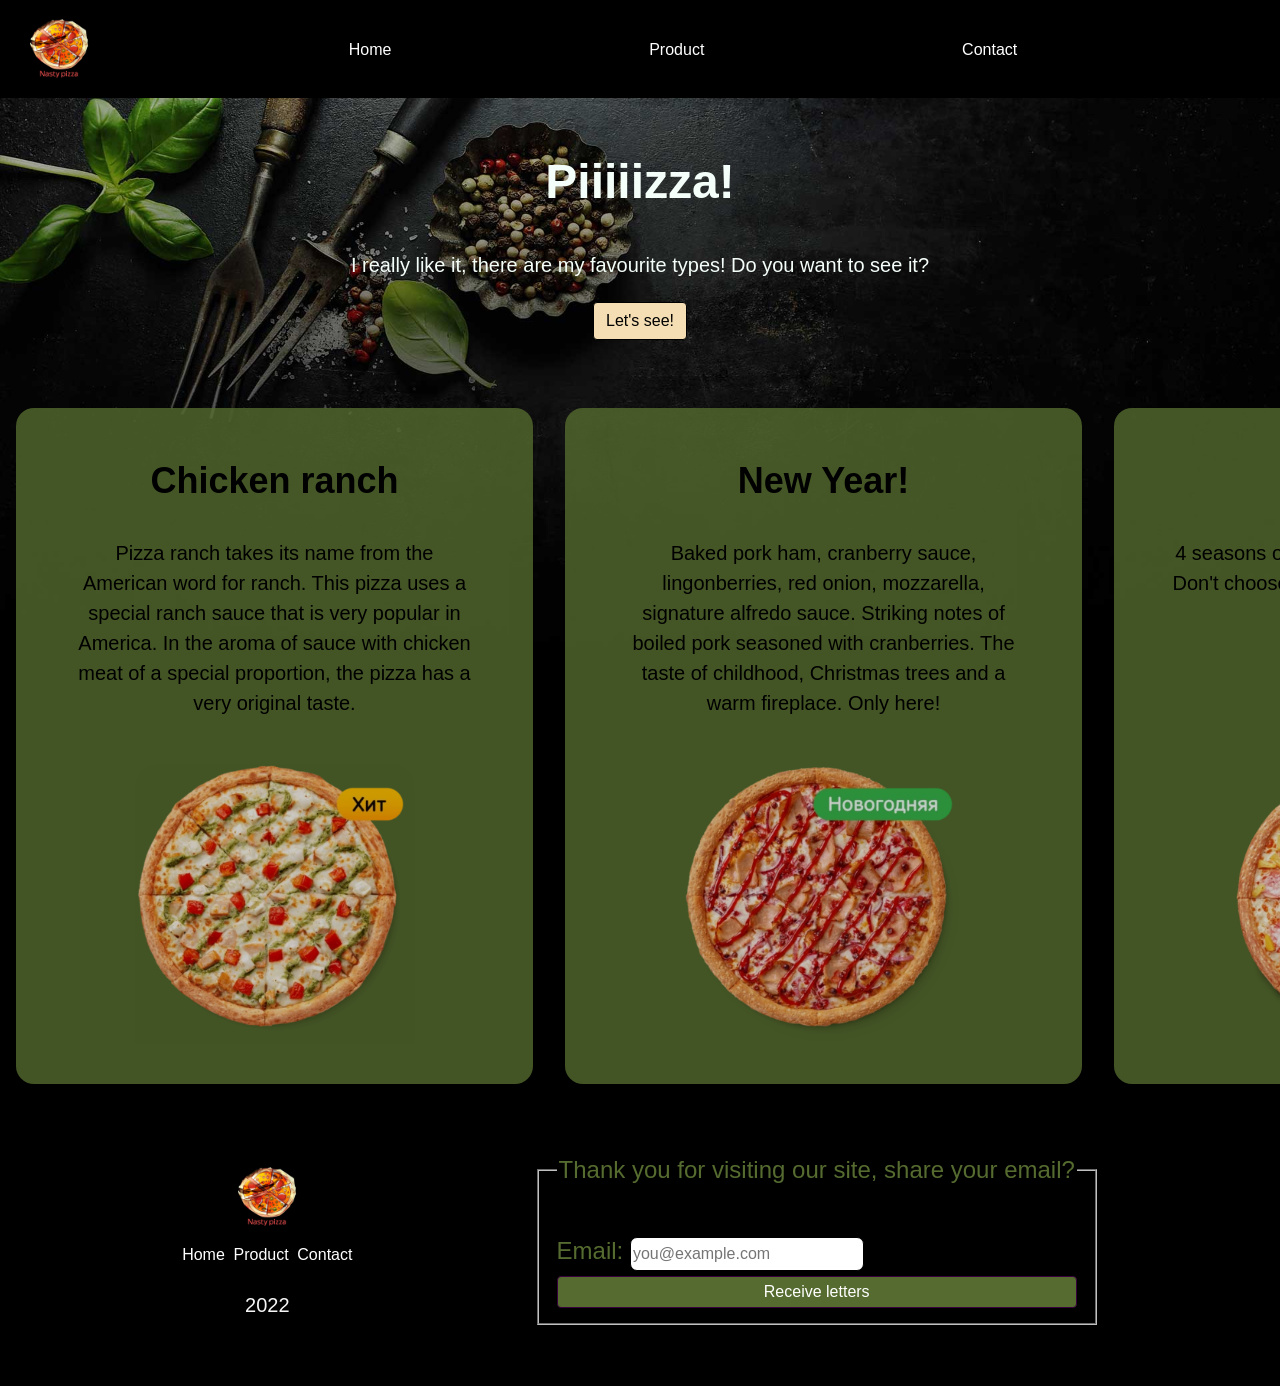
<file: index.html>
<!doctype html>
<html lang="en">
<head>
    <meta charset="UTF-8">
    <title>Document</title>
    <link href="dis.css" rel="stylesheet">
</head>
<body>

<header>
    <nav>
        <a id="link_logo" href="#home"><img src="images/img_23.png" id="logo" title="logo" alt="logo"  height="64px" width="64px"  /></a>
        <a id="link_home" href="#home">Home</a>
        <a id="link_product" href="#product">Product</a>
        <a id="link_contact" href="#contact">Contact</a>
    </nav>
</header>
<main>
    <div id="home">
        <div>
            <h1>Piiiiizza!</h1>

            <p>I really like it, there are my favourite types! Do you want to see it?</p>


            <a href="#product" >Let's see!</a>
        </div>
    </div>
    <div id="product">
        <div id="col-1">
            <div class="column-content">
                <h2>Chicken ranch</h2>

                <p>Pizza ranch takes its name from the American word for ranch. This pizza uses a special ranch sauce that is very popular in America. In the aroma of sauce with chicken meat of a special proportion, the pizza has a very original taste.</p>

            </div>
            <div class="column-image">
                <img title="p1" alt="p1" src="images/img_11.png" >
            </div>
        </div>
        <div id="col-2">
            <div class="column-content">

                <h2>New Year!</h2>
                <p>Baked pork ham, cranberry sauce, lingonberries, red onion, mozzarella, signature alfredo sauce. Striking notes of boiled pork seasoned with cranberries. The taste of childhood, Christmas trees and a warm fireplace. Only here!</p>
            </div>
            <div class="column-image">
                <img title="p2" alt="p2" src="images/img_21.png" >
            </div>
        </div>
        <div id="col-3">
            <div class="column-content">

                <h2>Two in one</h2>
                <p>4 seasons or margarita? Chicken or Salami? Don't choose! Try it, and you can't refuse too!</p>
            </div>
            <div class="column-image">

                <img title="p3" alt="p3" src="images/img_13.png" >
            </div>
        </div>
        <div id="col-4">
            <div class="column-content">
                <h2>Special</h2>
                <p>Bacon, meatballs, spicy pepperoni, mozzarella, tomatoes, mushrooms, bell peppers, red onions, garlic, special tomato sauce</p>
            </div>
            <div class="column-image">
                <img title="p4" alt="p4" src="images/img_12.png" >
            </div>
        </div>
        <div id="col-5">
            <div class="column-content">
                <h2>Carbonara</h2>
                <p>30 cm, traditional dough, 640 g
                    Bacon, cheddar and parmesan cheeses, mozzarella, tomatoes, red onion, garlic, signature alfredo sauce, Italian herbs</p>
            </div>
            <div class="column-image">
                <img title="p5" alt="p5" src="images/img_10.png" >

            </div>
        </div>

    </div>
</main>
<footer>
    <div id="contact">
        <div id="contact-col1">
            <a id="footer_link_logo" href="#home"><img id="footer_logo" title="logo" alt="logo" height="64px" width="64px" src="images/img_23.png"></a>
            <div id="footer_links">
                <a id="footer_link_home" href="#home">Home</a>
                <a id="footer_link_product" href="#product">Product</a>
                <a id="footer_link_contact" href="#contact">Contact</a>
            </div>
            <p>2022</p>
        </div>
        <div id="contact-col2">
            <form>
                <fieldset>
                <legend><h5>
                    Thank you for visiting our site, share your email?
                </h5></legend>
                <div >
                    <label for="email">Email: </label>
                    <input id="email" type="email" placeholder="you@example.com" required>
                </div>
<!--                -->
<!--                <div id="checker">-->
<!--                    <label for="checkbox"><input type="checkbox" name="email" required>I agree to receive emails</label>-->
<!--                </div>-->

                <button type="submit">Receive letters</button>
                </fieldset>
            </form>
        </div>
    </div>
</footer>
</body>
</html>
</file>
<file: dis.css>
body {
    font-family: sans-serif;
    font-size: 1.5rem;
    line-height: 1.5;
    margin: 0;
    background-color: black;

}

header {
    background-color: black;
    min-height: 10vh;
}

nav {
    max-width: 100%;
    display: flex;
    padding: 4px 16px;
    flex-wrap: wrap;
    justify-content: space-between;
    align-items: center;
    height: 10vh;

}

nav > a{
    float: left;
    margin: auto auto auto 10px;
}

main {
    min-height: 60vh;
    background-image: url('images/img_22.png');
    background-size: 100%;
    background-repeat: no-repeat;
    background-color: black;
}

div > p {
    font-size: 1.25rem;
    font-weight: 300;
}

#home > div > a {
    display: inline-block;
    border: solid black 1px;
    border-radius: .25rem;
    background-color: wheat;
    text-decoration: none;
    padding: .375rem .75rem;
    color: black;
}

footer {
    min-height: 30vh;
    max-width: 100%;
    max-height: 30vh;
    color: whitesmoke;
}

a {
    color: white;
    outline: none;
    padding: 2px 1px 0;
    text-decoration: none;
    font-size: 1rem;
}

a:hover{
    border-bottom: 1px solid;
    color: black;
}

footer a:hover{
    color: dodgerblue;
}
header a:hover{
    color: dodgerblue;
}

#home {
    position: relative;
    overflow: hidden;
    text-align: center;
    color: mintcream;
}

#home > div {
    margin: 3rem auto;
}

#link_logo,
#footer_link_logo {
    border-bottom: none;
}

#product {
    display: flex;
    width: 100%;
    justify-content: space-between;
    overflow: scroll;
    overflow-y: hidden;
    scrollbar-track-color: darkolivegreen;
    padding-top: 4px;

}



#product > div {
    overflow: hidden;
    text-align: center;
    margin: 1rem;
    background-color: darkolivegreen;
    opacity: 80%;
    border-radius: 18px;
    max-height: 20%;
    padding: 1rem 3.5rem 20px;
}

#product > p {
    font-size: 1.25rem;
    font-weight: 300;

}

#product > img {
    width: 100%;
    border-radius: 21px 21px 0 0;
}

#contact-col1 {
    max-width: 100%;
    display: flex;
    flex-wrap: wrap;
    justify-content: center;
    align-items: center;
    height: 30vh;
    flex-direction: column;

}

#col-1, #col-2, #col-3, #col-4, #col-5 {
    text-align: center;
    overflow: hidden;
    min-width: 45vh;
    padding: 1px 1px;
}


#product img {
    width: 280px;
    border-radius: 21px 21px 0 0;
}

#contact {
    display: flex;
    flex-wrap: wrap;
    flex-direction: row;
    justify-content: space-evenly;
}

#contact-col2{
    max-width: 70%;
    flex-direction: column;
    color: darkolivegreen;
    justify-content: initial;
}

h5 {
    font-weight: 500;
    line-height: 1.2;
    font-size: 1.5rem;
    position: relative;
    right: 0;
}

h5 + div {    margin-bottom: 16px !important;
}
div+div  {    margin-bottom: 16px !important; }



input{
    width: 227.906px;
    font-size: 16px;
    line-height: 30px;
    border: 1px solid;
    border-radius: 7px;
}

button{
    width:100%;
    display: inline-block;
    border: solid 1px #38003C;
    background-color: darkolivegreen;
    border-radius: 0.25rem;
    text-decoration: none;
    color: white;
    font-size: 1rem;
    padding: 0.375rem 0.75rem;
    cursor: pointer;

}

hr + div {
    justify-content: space-around;
}

 #checker {
     position: relative;
     left: 0;
 }

 .column-content{
     height: 50%;
     max-height: 40vh;
     padding-bottom: 20px;
     overflow: scroll;
     overflow-x: hidden;
     justify-content: space-around;
 }

::-webkit-scrollbar {
    width: 4px;
    height: 4px;
}

/* Track */
::-webkit-scrollbar-track {
    box-shadow: inset 0 0 5px grey;
    border-radius: 2px;
}

/* Handle */
::-webkit-scrollbar-thumb {
    background: wheat;
    border-radius: 7px;
}
</file>
